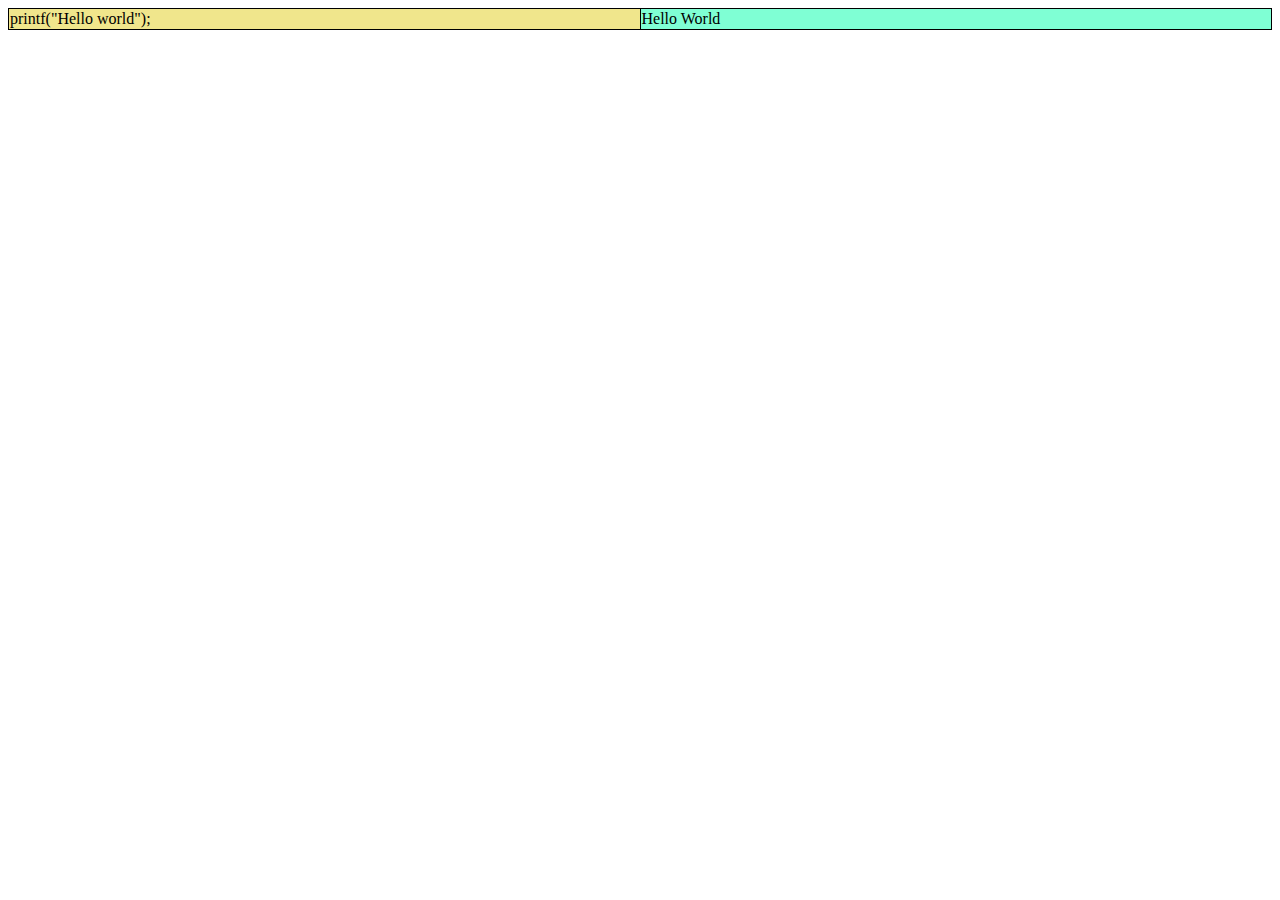
<file: cell01/ex05 /tab.html>
<!DOCTYPE html>
<html>
    <style>
        table, th, td{
            border: 1px solid black;
            border-collapse: collapse;
        }
        th:nth-child(even),td:nth-child(even){
            background-color: aquamarine;
        }
        th:nth-child(odd),td:nth-child(odd){
            background-color: khaki;
        }
    </style>

    <body>
        <table style="width: 100%;">
            <tr>
                <td style="width: 50%;">printf("Hello world");</td>
                <td>Hello World</td>
            </tr>
        </table>
    </body>
</html>
</file>
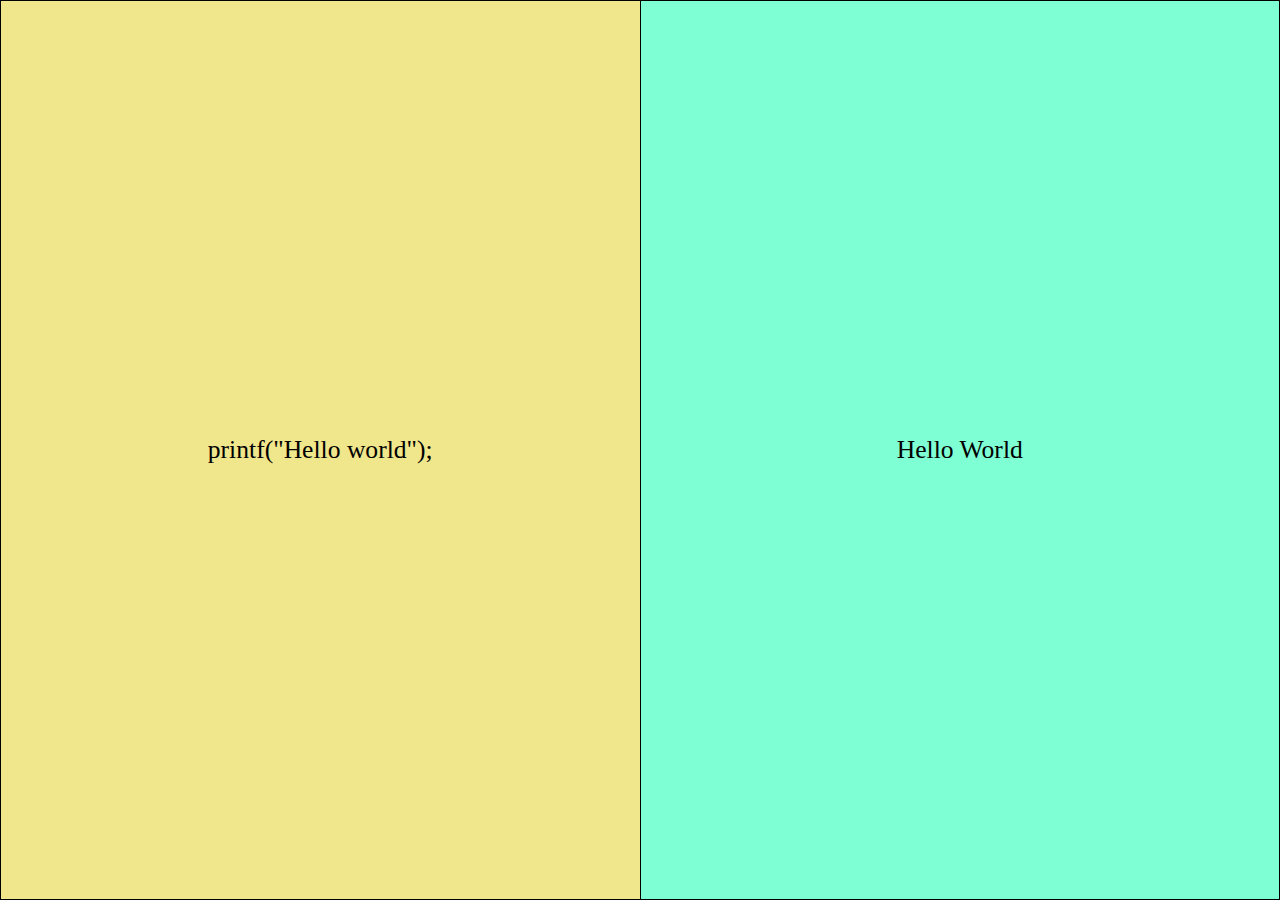
<file: cell01/ex06 /responsive.html>
<!DOCTYPE html>
<html>
    <style>
        body{
            margin: 0;
            padding: 0;
        }
        table{
            width: 100%;
            height: 100vh;
            border: 1px solid black;
            border-collapse: collapse;
            table-layout: fixed;
        }
        td{
            border: 1px solid black;
            text-align: center;
            vertical-align: middle;
            font-size: 2vw;
        }
        td:nth-child(odd){
            background-color: khaki;
        }
        td:nth-child(even){
            background-color: aquamarine;
        }
    </style>

    <body>
        <table>
            <tr>
                <td>printf("Hello world");</td>
                <td>Hello World</td>
            </tr>
        </table>
    </body>
</html>
</file>
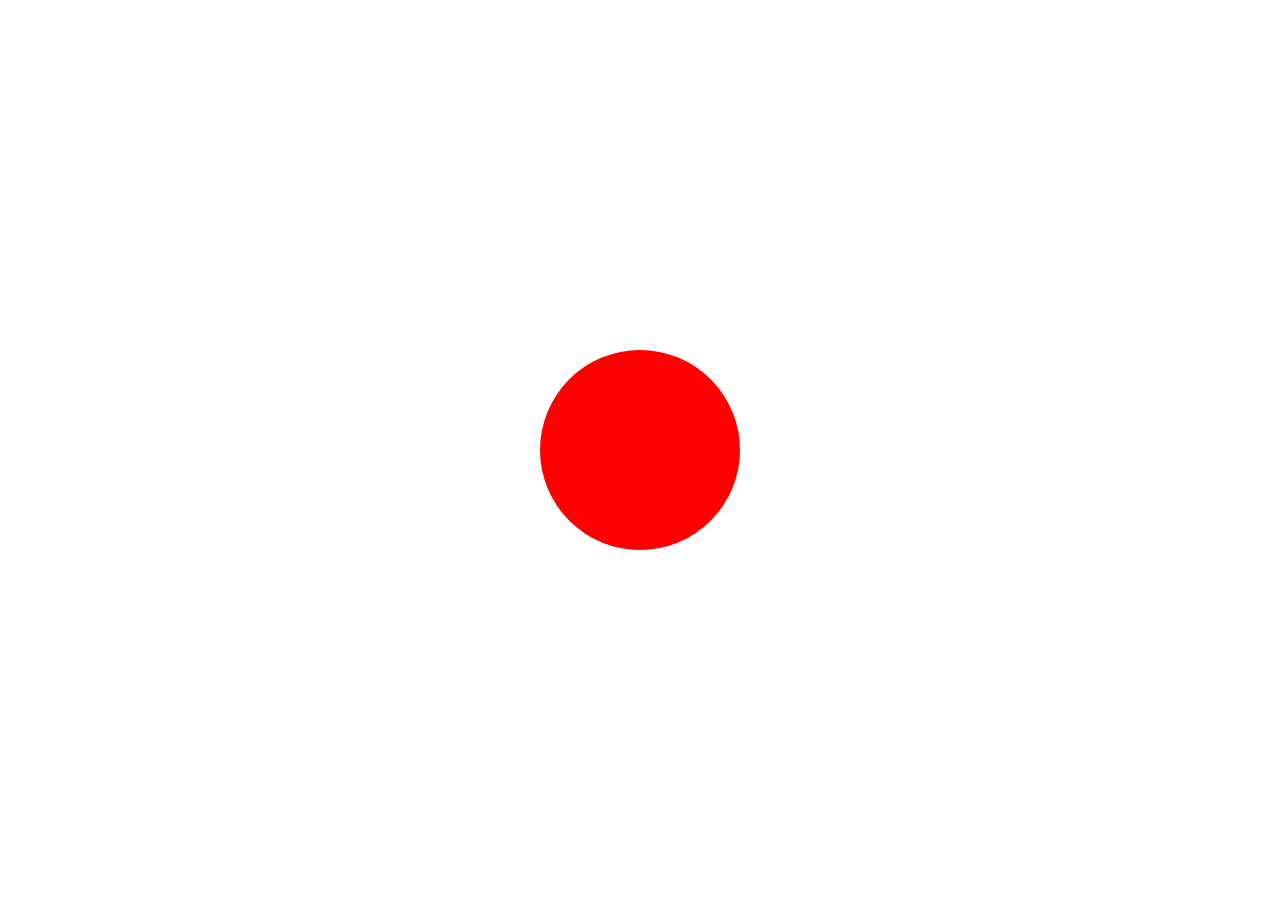
<file: cell03/ex01 /balloon.html>
<!DOCTYPE html>
<html>
    <head>
        <meta charset="UTF-8">
        <title>balloon</title>
        <style>
            html,body {
                height: 100%;
                margin: 0;
            }                    
            body {
                display: flex;
                justify-content: center;
                align-items: center;
            }
            #balloon {
                width: 200px;
                height: 200px;
                background: red;
                border-radius: 50%;
                cursor: pointer;
                user-select: none;
                transition: width 120ms, height 120ms, background-color 120ms;
            }
        </style>
    </head>

    <body>
        <div id="balloon" aria-label="balloon"></div>
        <script>
            (() => {
                const balloon = document.getElementById('balloon');

                const MIN_SIZE = 200;
                const MAX_SIZE = 420;
                const CLICK_STEP = 10;
                const LEAVE_STEP = 5;

                const COLORS = ['red', 'green', 'blue'];
                let colorIndex = 0;
                let size = MIN_SIZE;

                function Current() {
                    balloon.style.width = size + 'px';
                    balloon.style.height = size + 'px';
                    balloon.style.backgroundColor = COLORS[colorIndex];
                }

                function nextColor() {
                    colorIndex = (colorIndex + 1) % COLORS.length;
                }

                function prevColor() {
                    colorIndex = (colorIndex - 1 + COLORS.length) % COLORS.length;
                }

                balloon.addEventListener('click', () => {
                    size += CLICK_STEP;
                    nextColor();

                    if (size > MAX_SIZE) {
                        size = MIN_SIZE;
                    }
                    Current();
                });


                balloon.addEventListener('mouseleave', () => {

                    size = Math.max(MIN_SIZE, size - LEAVE_STEP);
                    prevColor();
                    Current();
                });

                Current();

            })();
        </script>
    </body>
</html>
</file>
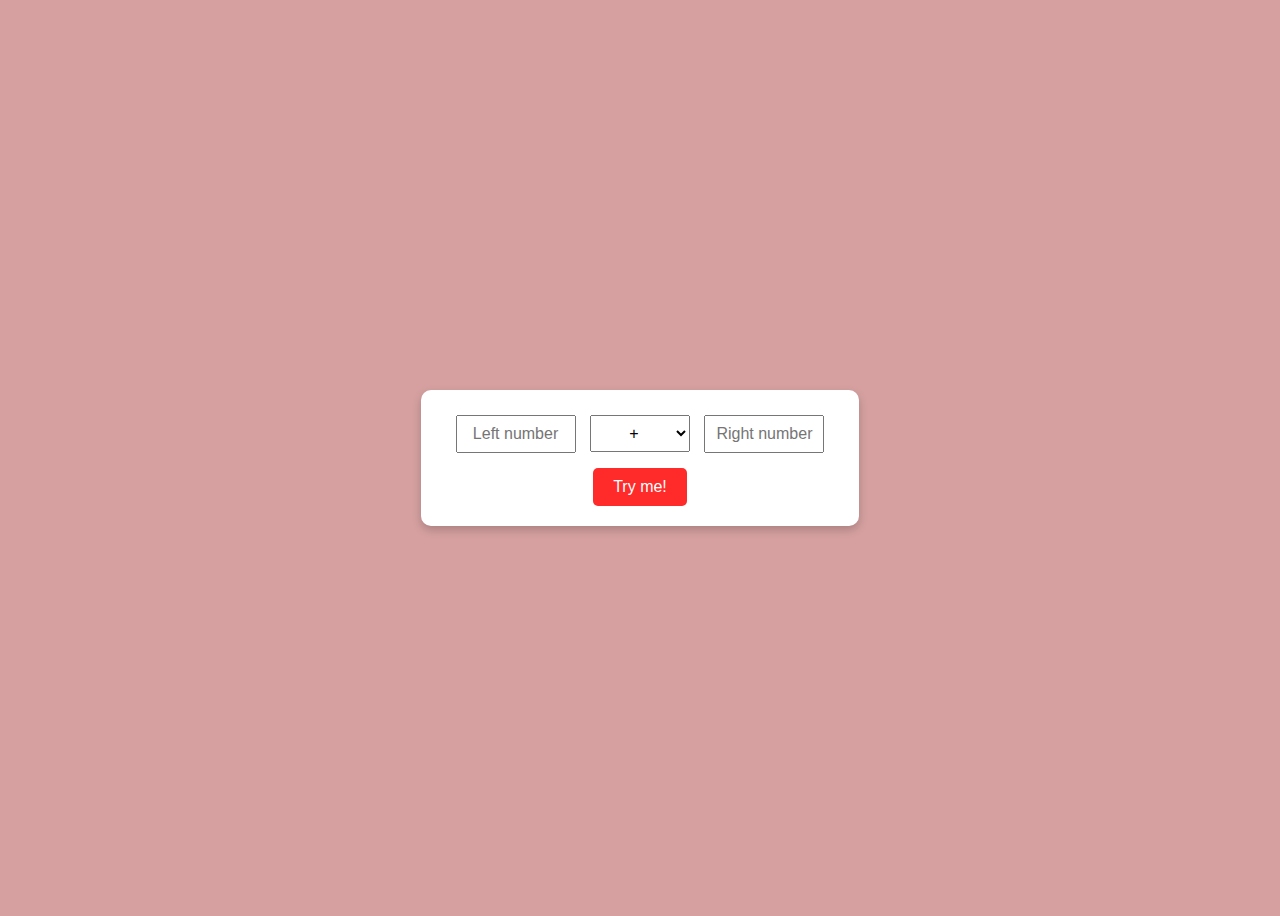
<file: cell03/ex02 /calc.html>
<!DOCTYPE html>
<html>
    <head>
        <meta charset="UTF-8">
        <meta name="viewport" content="width=device-width", intial-scale="1.0">
        <title>Calculator</title>
        <style>
            body {
                display: flex;
                justify-content: center;
                align-items: center;
                height: 100vh;
                background: rgb(214, 160, 160);
                font-family: Arial, sans-serif;
            }
            .calculator {
                background: white;
                padding: 20px 30px;
                border-radius: 10px;
                box-shadow: 0 4px 10px rgba(0,0,0,0.2);
                text-align: center;
            }
            input[type="text"], select {
                padding: 8px;
                margin: 5px;
                font-size: 16px;
                width: 100px;
                text-align: center;
            }
            input[type="submit"] {
                padding: 10px 20px;
                margin-top: 10px;
                background: #ff2a2a;
                color: white;
                font-size: 16px;
                border: none;
                border-radius: 5px;
                cursor: pointer;
            }
            input[type="submit"]:hover {
                background: tomato;
            }
        </style>
    </head>

    <body>

        <div class="calculator">
            <input type="text" id="left" placeholder="Left number">
            <select id="operator">
                <option value="+">+</option>
                <option value="-">-</option>
                <option value="*">*</option>
                <option value="/">/</option>
                <option value="%">%</option>
            </select>
            <input type="text" id="right" placeholder="Right number"><br>
            <input type="submit" value="Try me!" onclick="calculate()">
        </div>

        <script>
            function calculate() {
                let left = document.getElementById("left").value;
                let right = document.getElementById("right").value;
                let op = document.getElementById("operator").value;

                let a = parseInt(left, 10);
                let b = parseInt(right, 10);

                if (isNaN(a) || isNaN(b) || a < 0 || b < 0) {
                    alert("Error :(");
                    console.log("Error :(");
                    return;
                }

                if ((op === "/" || op === "%") && b === 0) {
                    alert("It's over 9000!");
                    console.log("It's over 9000!");
                    return;
                }

                let result;
                switch(op) {
                    case "+": result = a + b; break;
                    case "-": result = a - b; break;
                    case "*": result = a * b; break;
                    case "/": result = a / b; break;
                    case "%": result = a % b; break;
                }

                alert(result);
                console.log(result);
            }

            setInterval(function() {
                alert("Please, use me...");
            }, 30000);
        </script>

    </body>

</html>
</file>
